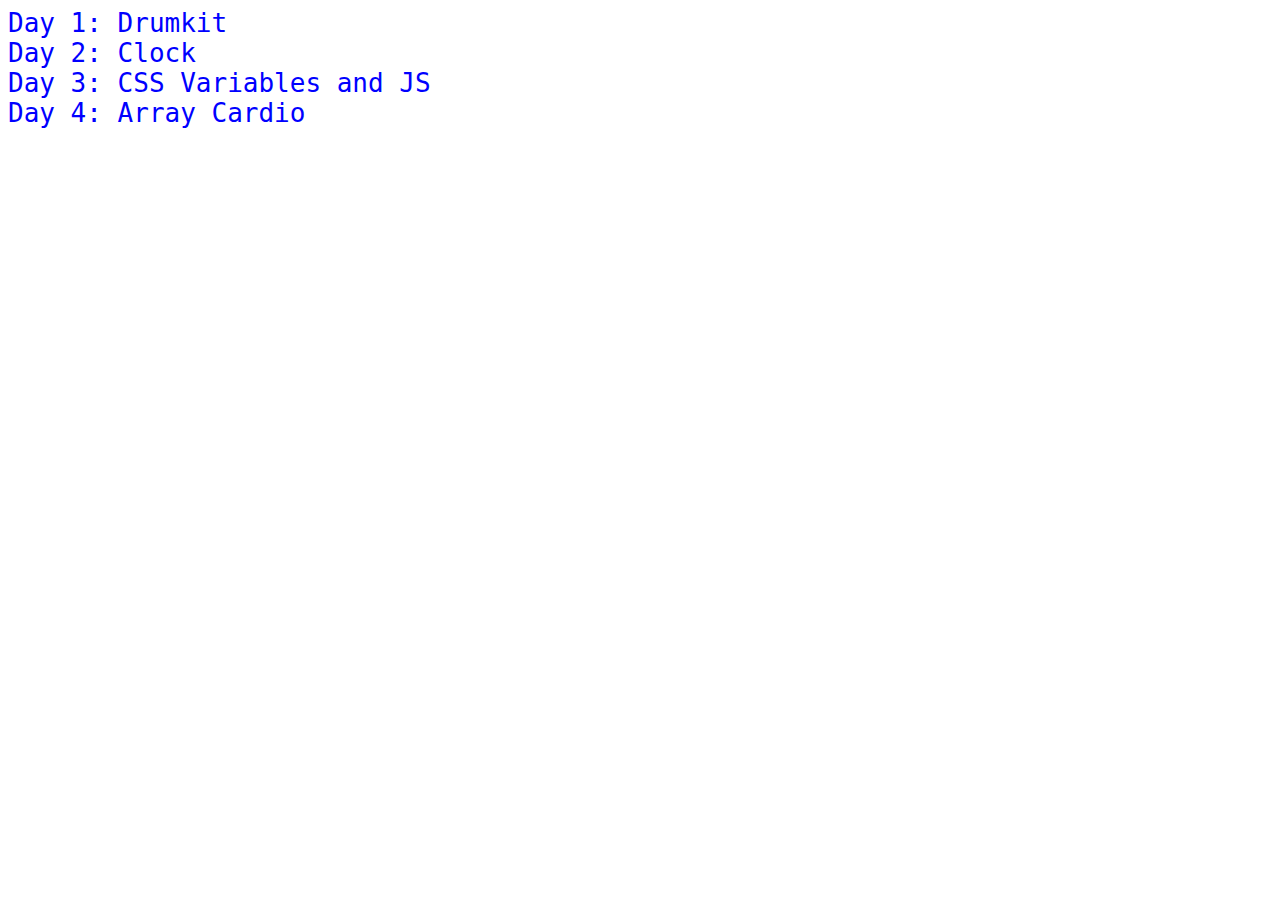
<file: index.html>
<!DOCTYPE html>
<html lang="en">
<head>
  <meta charset="UTF-8">
  <title>My JS30 Projects</title>
  <link rel="stylesheet" href="style.css">
</head>

<body>
  <ul>
    <li>
      <a href="./day1_drumkit">Day 1: Drumkit</a>
    </li>
    <li>
      <a href="./day2_clock">Day 2: Clock</a>
    </li>
    <li>
      <a href="./day3_cssjs">Day 3: CSS Variables and JS</a>
    </li>
    <li>
      <a href="./day4_arrayCardio">Day 4: Array Cardio</a>
    </li>
  </ul>
</body>

<style media="screen">
  ul {
    list-style-type: none;
    padding: 0;
    margin-top: 0;
  }
</style>
</file>
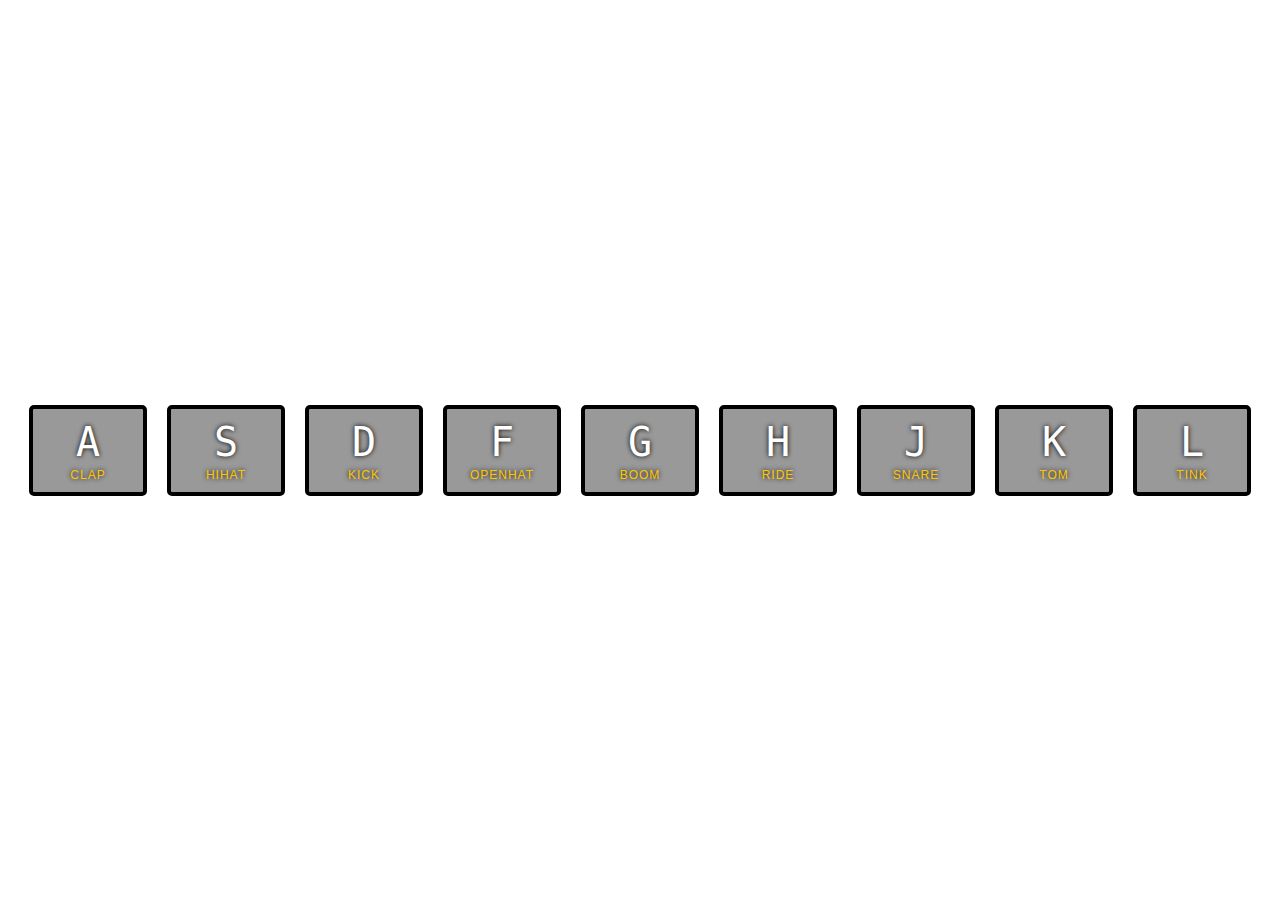
<file: day1_drumkit/index.html>
<!DOCTYPE html>
<html lang="en">
<head>
  <meta charset="UTF-8">
  <title>JS Drum Kit</title>
  <link rel="stylesheet" href="style.css">
</head>

<body>
  <div class="keys">
    <div data-key="65" class="key">
      <kbd>A</kbd>
      <span class="sound">clap</span>
    </div>
    <div data-key="83" class="key">
      <kbd>S</kbd>
      <span class="sound">hihat</span>
    </div>
    <div data-key="68" class="key">
      <kbd>D</kbd>
      <span class="sound">kick</span>
    </div>
    <div data-key="70" class="key">
      <kbd>F</kbd>
      <span class="sound">openhat</span>
    </div>
    <div data-key="71" class="key">
      <kbd>G</kbd>
      <span class="sound">boom</span>
    </div>
    <div data-key="72" class="key">
      <kbd>H</kbd>
      <span class="sound">ride</span>
    </div>
    <div data-key="74" class="key">
      <kbd>J</kbd>
      <span class="sound">snare</span>
    </div>
    <div data-key="75" class="key">
      <kbd>K</kbd>
      <span class="sound">tom</span>
    </div>
    <div data-key="76" class="key">
      <kbd>L</kbd>
      <span class="sound">tink</span>
    </div>
  </div>

  <audio data-key="65" src="sounds/clap.wav"></audio>
  <audio data-key="83" src="sounds/hihat.wav"></audio>
  <audio data-key="68" src="sounds/kick.wav"></audio>
  <audio data-key="70" src="sounds/openhat.wav"></audio>
  <audio data-key="71" src="sounds/boom.wav"></audio>
  <audio data-key="72" src="sounds/ride.wav"></audio>
  <audio data-key="74" src="sounds/snare.wav"></audio>
  <audio data-key="75" src="sounds/tom.wav"></audio>
  <audio data-key="76" src="sounds/tink.wav"></audio>

  <script>

  function playSound(e) {
    const audio = document.querySelector(`audio[data-key="${e.keyCode}"]`)
    const key = document.querySelector(`.key[data-key="${e.keyCode}"]`)
    if (!audio) return; // stop function from running altogether
    audio.currentTime = 0; // rewind to the start
    audio.play();
    key.classList.add('playing');
  }

  function removeTransition(e) {
    if (e.propertyName !== 'transform') return; // skip it if it's not a transform
    this.classList.remove('playing');
  }

  const keys = document.querySelectorAll('.key');
  keys.forEach(key => key.addEventListener('transitionend', removeTransition));

  window.addEventListener('keydown', playSound);

  </script>

</body>
</html>
</file>
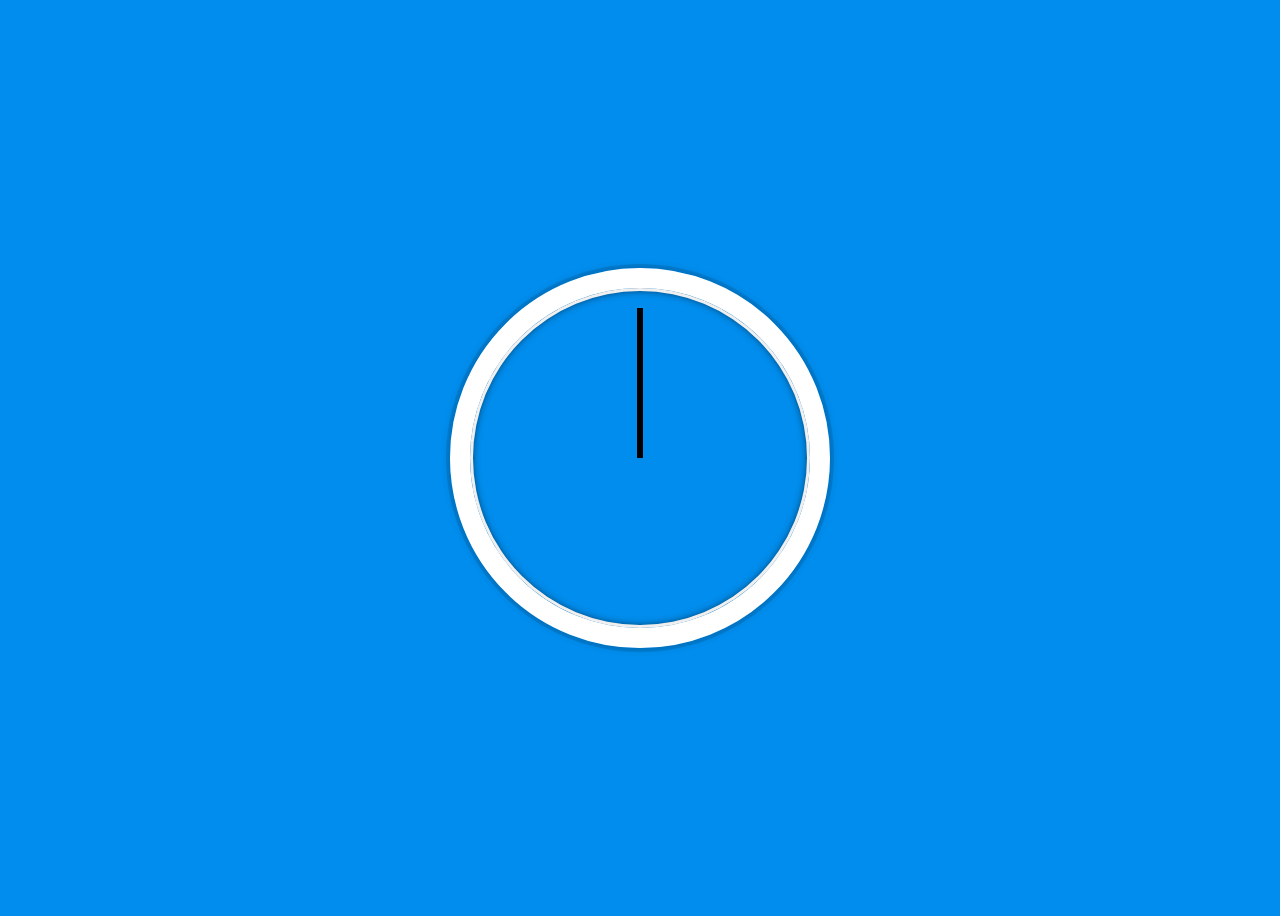
<file: day2_clock/index.html>
<!DOCTYPE html>
<html lang="en">
<head>
  <meta charset="UTF-8">
  <title>JS + CSS Clock</title>
</head>
<body>

  <div class="clock">
    <div class="clock-face">
      <div class="hand hour-hand"></div>
      <div class="hand min-hand"></div>
      <div class="hand second-hand"></div>
    </div>
  </div>

<style>
  html {
    background:#018DED url(http://unsplash.it/1500/1000?image=881);
    background-size:cover;
    font-family:'helvetica neue';
    text-align: center;
    font-size: 10px;
  }

  body {
    font-size: 2rem;
    display:flex;
    flex:1;
    min-height: 100vh;
    align-items: center;
  }

  .clock {
    width: 30rem;
    height: 30rem;
    border:20px solid white;
    border-radius:50%;
    margin:50px auto;
    position: relative;
    padding:2rem;
    box-shadow:
      0 0 0 4px rgba(0,0,0,0.1),
      inset 0 0 0 3px #EFEFEF,
      inset 0 0 10px black,
      0 0 10px rgba(0,0,0,0.2);
  }

  .clock-face {
    position: relative;
    width: 100%;
    height: 100%;
    transform: translateY(-3px); /* account for the height of the clock hands */
  }

  .hand {
    width:50%;
    height:6px;
    background:black;
    position: absolute;
    top:50%;
    transform-origin: 100%;
    transform: rotate(90deg);
    transition: all, 0.05s;
    transition-timing-function: cubic-bezier(0.1, 2.7, 0.58, 1);
  }

</style>

<script>
  const secondHand = document.querySelector('.second-hand');
  const minuteHand = document.querySelector('.min-hand')
  const hourHand = document.querySelector('.hour-hand')

  function setDate() {
    const now = new Date();
    const seconds = now.getSeconds();
    const secondsDegrees = ((seconds / 60) * 360) + 90;
    secondHand.style.transform = `rotate(${secondsDegrees}deg)`;

    const minutes = now.getMinutes();
    const minutesDegrees = ((minutes / 60) * 360) + 90;
    minuteHand.style.transform = `rotate(${minutesDegrees}deg)`;

    const hours = now.getHours();
    const hoursDegrees = ((hours / 12) * 360) + 90;
    hourHand.style.transform = `rotate(${hoursDegrees}deg)`;

  }

  setInterval(setDate, 1000);

</script>
</body>
</html>
</file>
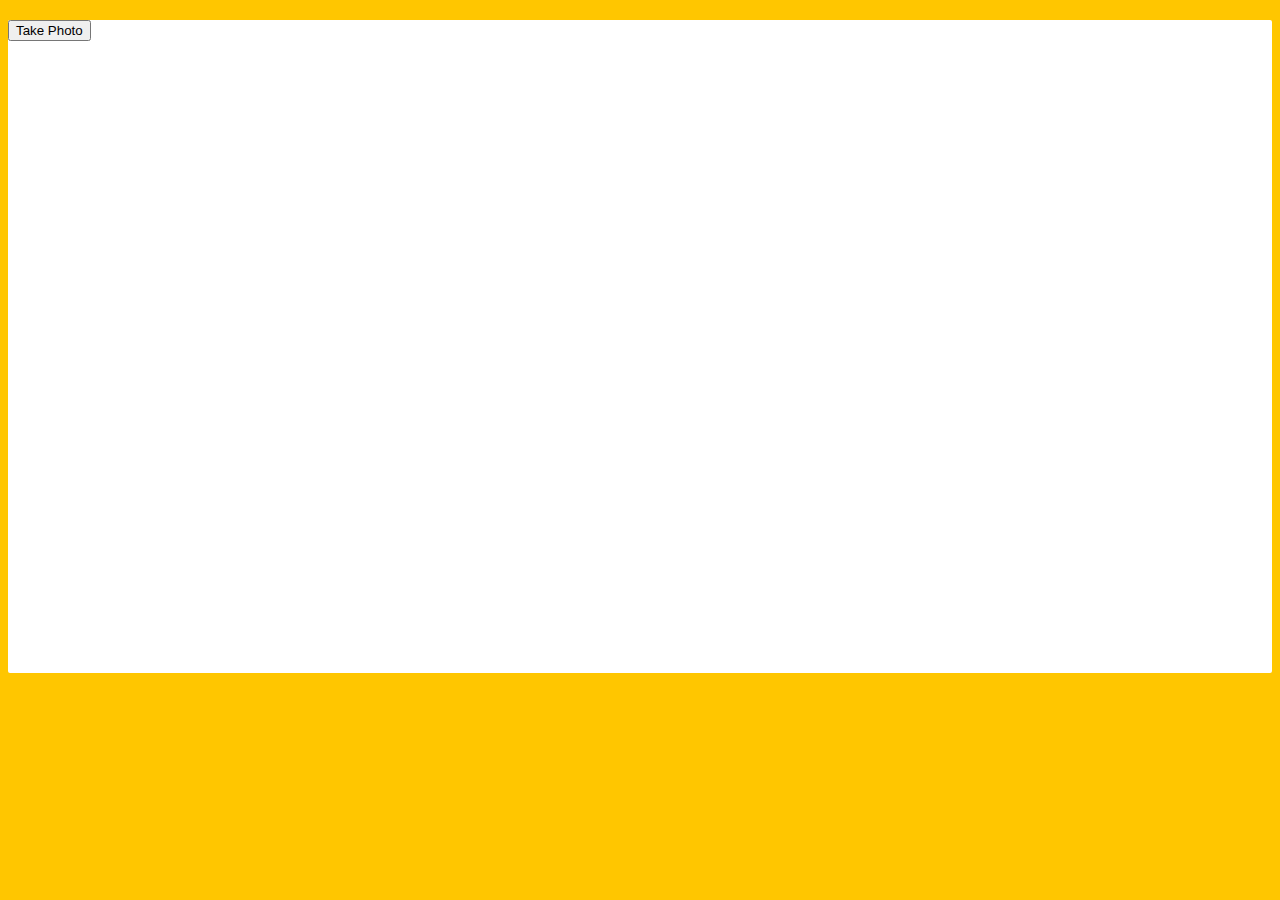
<file: incomplete/19 - Webcam Fun/index.html>
<!DOCTYPE html>
<html lang="en">
<head>
  <meta charset="UTF-8">
  <title>Get User Media Code Along!</title>
  <link rel="stylesheet" href="style.css">
</head>
<body>

  <div class="photobooth">
    <div class="controls">
      <button onClick="takePhoto()">Take Photo</button>
<!--       <div class="rgb">
        <label for="rmin">Red Min:</label>
        <input type="range" min=0 max=255 name="rmin">
        <label for="rmax">Red Max:</label>
        <input type="range" min=0 max=255 name="rmax">

        <br>

        <label for="gmin">Green Min:</label>
        <input type="range" min=0 max=255 name="gmin">
        <label for="gmax">Green Max:</label>
        <input type="range" min=0 max=255 name="gmax">

        <br>

        <label for="bmin">Blue Min:</label>
        <input type="range" min=0 max=255 name="bmin">
        <label for="bmax">Blue Max:</label>
        <input type="range" min=0 max=255 name="bmax">
      </div> -->
    </div>

    <canvas class="photo"></canvas>
    <video class="player"></video>
    <div class="strip"></div>
  </div>

  <audio class="snap" src="http://wesbos.com/demos/photobooth/snap.mp3" hidden></audio>

  <script src="scripts.js"></script>

</body>
</html>
</file>
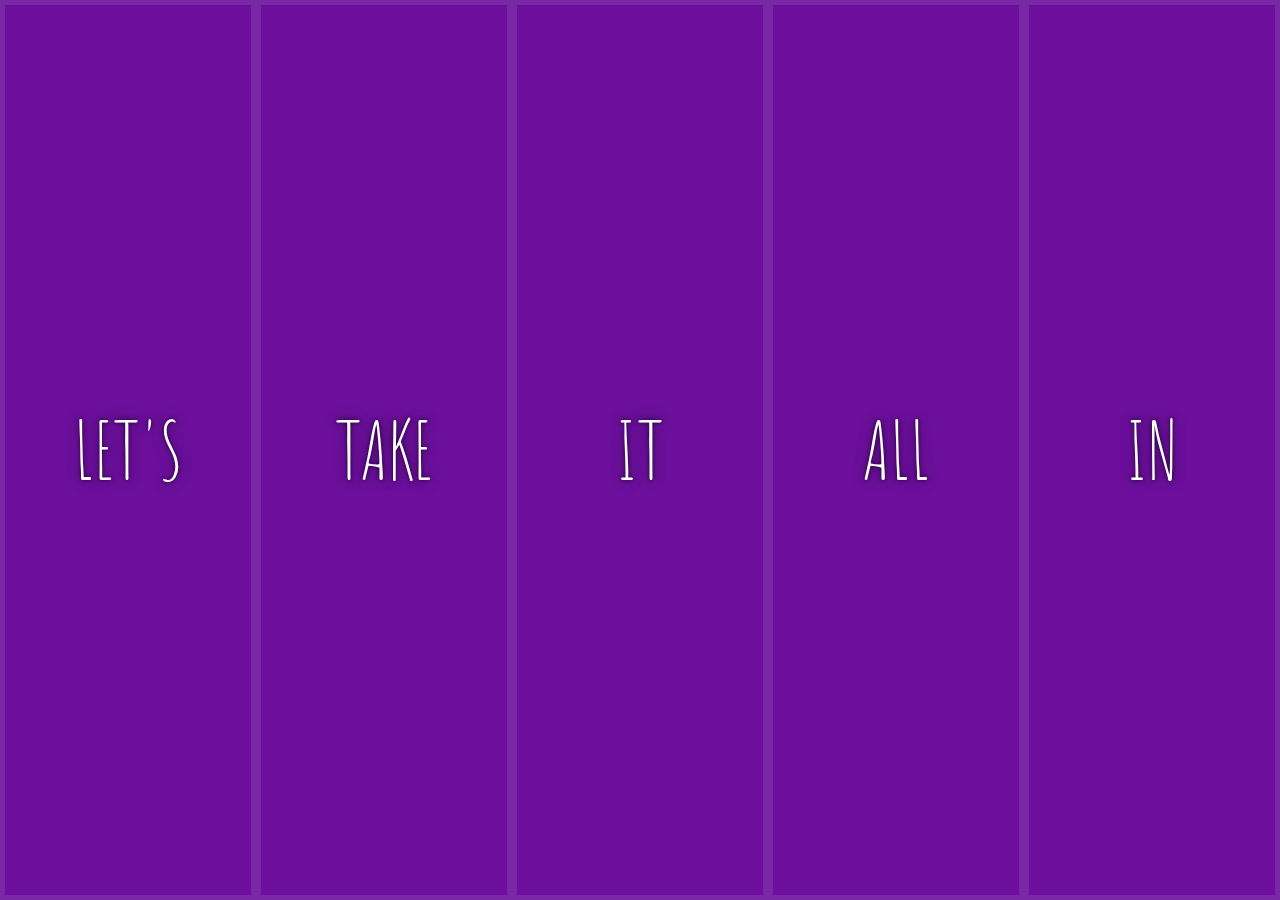
<file: incomplete/05 - Flex Panel Gallery/index-FINISHED.html>
<!DOCTYPE html>
<html lang="en">
<head>
  <meta charset="UTF-8">
  <title>Flex Panels 💪</title>
  <link href='https://fonts.googleapis.com/css?family=Amatic+SC' rel='stylesheet' type='text/css'>
</head>
<body>
  <style>
    html {
      box-sizing: border-box;
      background:#ffc600;
      font-family:'helvetica neue';
      font-size: 20px;
      font-weight: 200;
    }
    body {
      margin: 0;
    }
    *, *:before, *:after {
      box-sizing: inherit;
    }

    .panels {
      min-height:100vh;
      overflow: hidden;
      display: flex;
    }

    .panel {
      background:#6B0F9C;
      box-shadow:inset 0 0 0 5px rgba(255,255,255,0.1);
      color:white;
      text-align: center;
      align-items:center;
      /* Safari transitionend event.propertyName === flex */
      /* Chrome + FF transitionend event.propertyName === flex-grow */
      transition:
        font-size 0.7s cubic-bezier(0.61,-0.19, 0.7,-0.11),
        flex 0.7s cubic-bezier(0.61,-0.19, 0.7,-0.11),
        background 0.2s;
      font-size: 20px;
      background-size:cover;
      background-position:center;
      flex: 1;
      justify-content: center;
      display: flex;
      flex-direction: column;
    }


    .panel1 { background-image:url(https://source.unsplash.com/gYl-UtwNg_I/1500x1500); }
    .panel2 { background-image:url(https://source.unsplash.com/1CD3fd8kHnE/1500x1500); }
    .panel3 { background-image:url(https://images.unsplash.com/photo-1465188162913-8fb5709d6d57?ixlib=rb-0.3.5&q=80&fm=jpg&crop=faces&cs=tinysrgb&w=1500&h=1500&fit=crop&s=967e8a713a4e395260793fc8c802901d); }
    .panel4 { background-image:url(https://source.unsplash.com/ITjiVXcwVng/1500x1500); }
    .panel5 { background-image:url(https://source.unsplash.com/3MNzGlQM7qs/1500x1500); }

    /* Flex Items */
    .panel > * {
      margin:0;
      width: 100%;
      transition:transform 0.5s;
      flex: 1 0 auto;
      display:flex;
      justify-content: center;
      align-items: center;
    }

    .panel > *:first-child { transform: translateY(-100%); }
    .panel.open-active > *:first-child { transform: translateY(0); }
    .panel > *:last-child { transform: translateY(100%); }
    .panel.open-active > *:last-child { transform: translateY(0); }

    .panel p {
      text-transform: uppercase;
      font-family: 'Amatic SC', cursive;
      text-shadow:0 0 4px rgba(0, 0, 0, 0.72), 0 0 14px rgba(0, 0, 0, 0.45);
      font-size: 2em;
    }
    .panel p:nth-child(2) {
      font-size: 4em;
    }

    .panel.open {
      flex: 5;
      font-size:40px;
    }

    .cta {
      color:white;
      text-decoration: none;
    }

  </style>


  <div class="panels">
    <div class="panel panel1">
      <p>Hey</p>
      <p>Let's</p>
      <p>Dance</p>
    </div>
    <div class="panel panel2">
      <p>Give</p>
      <p>Take</p>
      <p>Receive</p>
    </div>
    <div class="panel panel3">
      <p>Experience</p>
      <p>It</p>
      <p>Today</p>
    </div>
    <div class="panel panel4">
      <p>Give</p>
      <p>All</p>
      <p>You can</p>
    </div>
    <div class="panel panel5">
      <p>Life</p>
      <p>In</p>
      <p>Motion</p>
    </div>
  </div>

  <script>
    const panels = document.querySelectorAll('.panel');

    function toggleOpen() {
      console.log('Hello');
      this.classList.toggle('open');
    }

    function toggleActive(e) {
      console.log(e.propertyName);
      if (e.propertyName.includes('flex')) {
        this.classList.toggle('open-active');
      }
    }

    panels.forEach(panel => panel.addEventListener('click', toggleOpen));
    panels.forEach(panel => panel.addEventListener('transitionend', toggleActive));
  </script>

</body>
</html>
</file>
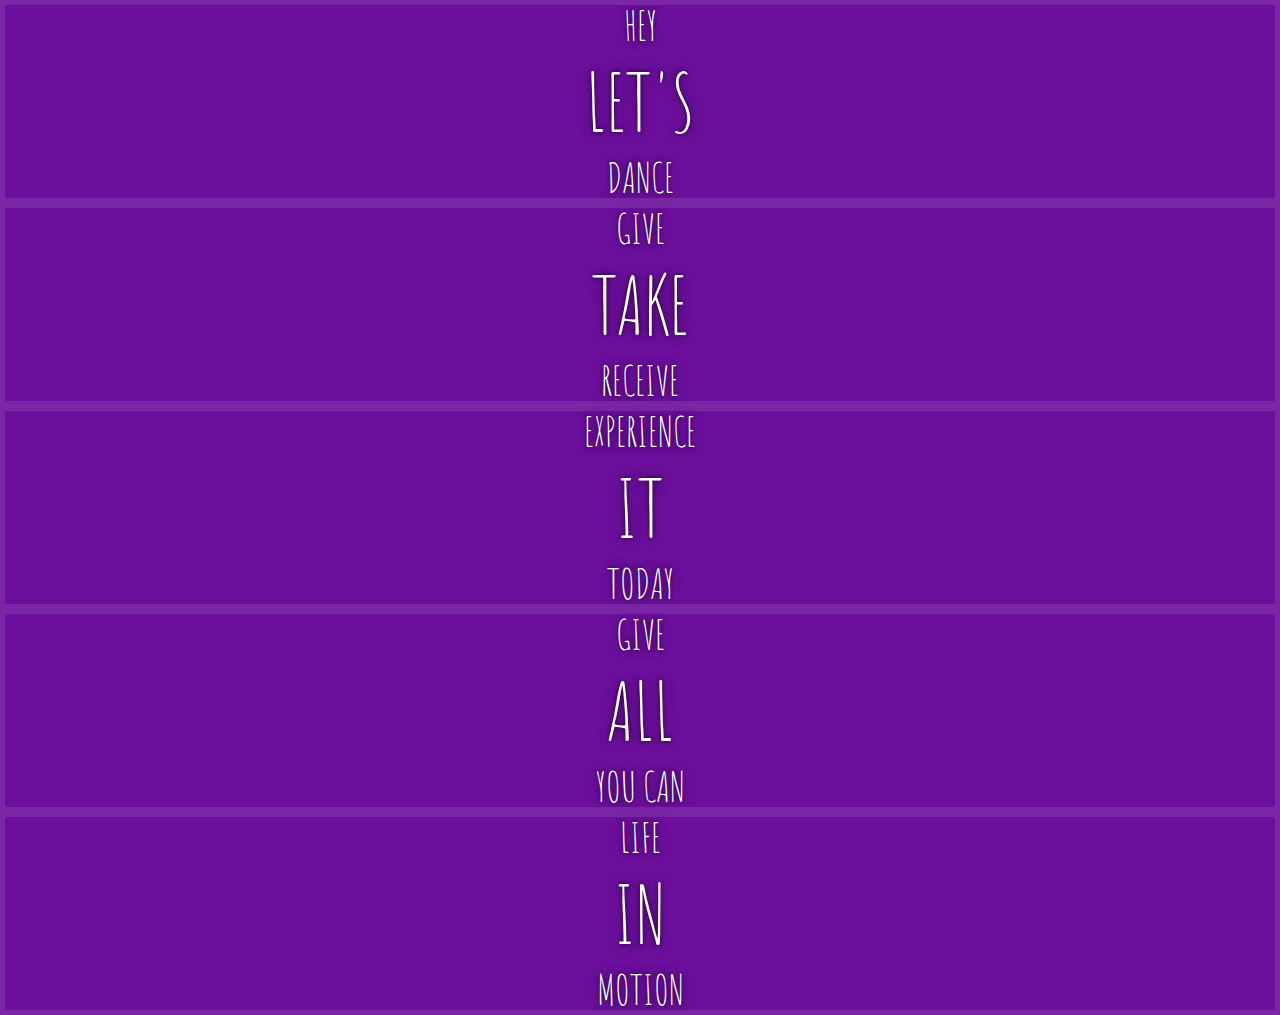
<file: incomplete/05 - Flex Panel Gallery/index-START.html>
<!DOCTYPE html>
<html lang="en">
<head>
  <meta charset="UTF-8">
  <title>Flex Panels 💪</title>
  <link href='https://fonts.googleapis.com/css?family=Amatic+SC' rel='stylesheet' type='text/css'>
</head>
<body>
  <style>
    html {
      box-sizing: border-box;
      background:#ffc600;
      font-family:'helvetica neue';
      font-size: 20px;
      font-weight: 200;
    }
    body {
      margin: 0;
    }
    *, *:before, *:after {
      box-sizing: inherit;
    }

    .panels {
      min-height:100vh;
      overflow: hidden;
    }

    .panel {
      background:#6B0F9C;
      box-shadow:inset 0 0 0 5px rgba(255,255,255,0.1);
      color:white;
      text-align: center;
      align-items:center;
      /* Safari transitionend event.propertyName === flex */
      /* Chrome + FF transitionend event.propertyName === flex-grow */
      transition:
        font-size 0.7s cubic-bezier(0.61,-0.19, 0.7,-0.11),
        flex 0.7s cubic-bezier(0.61,-0.19, 0.7,-0.11),
        background 0.2s;
      font-size: 20px;
      background-size:cover;
      background-position:center;
    }


    .panel1 { background-image:url(https://source.unsplash.com/gYl-UtwNg_I/1500x1500); }
    .panel2 { background-image:url(https://source.unsplash.com/1CD3fd8kHnE/1500x1500); }
    .panel3 { background-image:url(https://images.unsplash.com/photo-1465188162913-8fb5709d6d57?ixlib=rb-0.3.5&q=80&fm=jpg&crop=faces&cs=tinysrgb&w=1500&h=1500&fit=crop&s=967e8a713a4e395260793fc8c802901d); }
    .panel4 { background-image:url(https://source.unsplash.com/ITjiVXcwVng/1500x1500); }
    .panel5 { background-image:url(https://source.unsplash.com/3MNzGlQM7qs/1500x1500); }

    .panel > * {
      margin:0;
      width: 100%;
      transition:transform 0.5s;
    }

    .panel p {
      text-transform: uppercase;
      font-family: 'Amatic SC', cursive;
      text-shadow:0 0 4px rgba(0, 0, 0, 0.72), 0 0 14px rgba(0, 0, 0, 0.45);
      font-size: 2em;
    }
    .panel p:nth-child(2) {
      font-size: 4em;
    }

    .panel.open {
      font-size:40px;
    }

    .cta {
      color:white;
      text-decoration: none;
    }

  </style>


  <div class="panels">
    <div class="panel panel1">
      <p>Hey</p>
      <p>Let's</p>
      <p>Dance</p>
    </div>
    <div class="panel panel2">
      <p>Give</p>
      <p>Take</p>
      <p>Receive</p>
    </div>
    <div class="panel panel3">
      <p>Experience</p>
      <p>It</p>
      <p>Today</p>
    </div>
    <div class="panel panel4">
      <p>Give</p>
      <p>All</p>
      <p>You can</p>
    </div>
    <div class="panel panel5">
      <p>Life</p>
      <p>In</p>
      <p>Motion</p>
    </div>
  </div>

  <script>

  </script>



</body>
</html>
</file>
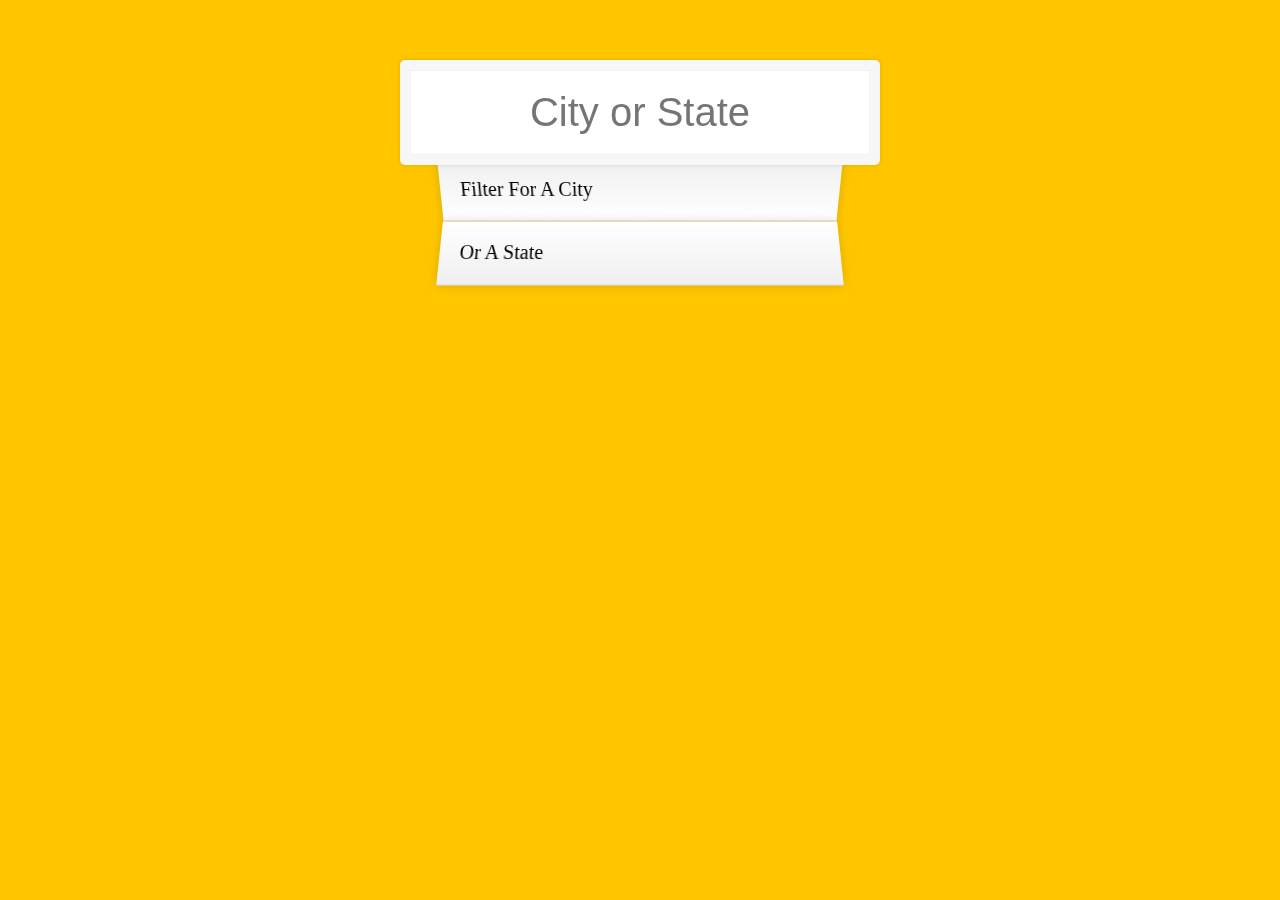
<file: incomplete/06 - Type Ahead/index-FINISHED.html>
<!DOCTYPE html>
<html lang="en">
<head>
  <meta charset="UTF-8">
  <title>Type Ahead 👀</title>
  <link rel="stylesheet" href="style.css">
</head>
<body>

  <form class="search-form">
    <input type="text" class="search" placeholder="City or State">
    <ul class="suggestions">
      <li>Filter for a city</li>
      <li>or a state</li>
    </ul>
  </form>
<script>
const endpoint = 'https://gist.githubusercontent.com/Miserlou/c5cd8364bf9b2420bb29/raw/2bf258763cdddd704f8ffd3ea9a3e81d25e2c6f6/cities.json';

const cities = [];
fetch(endpoint)
  .then(blob => blob.json())
  .then(data => cities.push(...data));

function findMatches(wordToMatch, cities) {
  return cities.filter(place => {
    // here we need to figure out if the city or state matches what was searched
    const regex = new RegExp(wordToMatch, 'gi');
    return place.city.match(regex) || place.state.match(regex)
  });
}

function numberWithCommas(x) {
  return x.toString().replace(/\B(?=(\d{3})+(?!\d))/g, ',');
}

function displayMatches() {
  const matchArray = findMatches(this.value, cities);
  const html = matchArray.map(place => {
    const regex = new RegExp(this.value, 'gi');
    const cityName = place.city.replace(regex, `<span class="hl">${this.value}</span>`);
    const stateName = place.state.replace(regex, `<span class="hl">${this.value}</span>`);
    return `
      <li>
        <span class="name">${cityName}, ${stateName}</span>
        <span class="population">${numberWithCommas(place.population)}</span>
      </li>
    `;
  }).join('');
  suggestions.innerHTML = html;
}

const searchInput = document.querySelector('.search');
const suggestions = document.querySelector('.suggestions');

searchInput.addEventListener('change', displayMatches);
searchInput.addEventListener('keyup', displayMatches);

</script>
  </body>
</html>
</file>
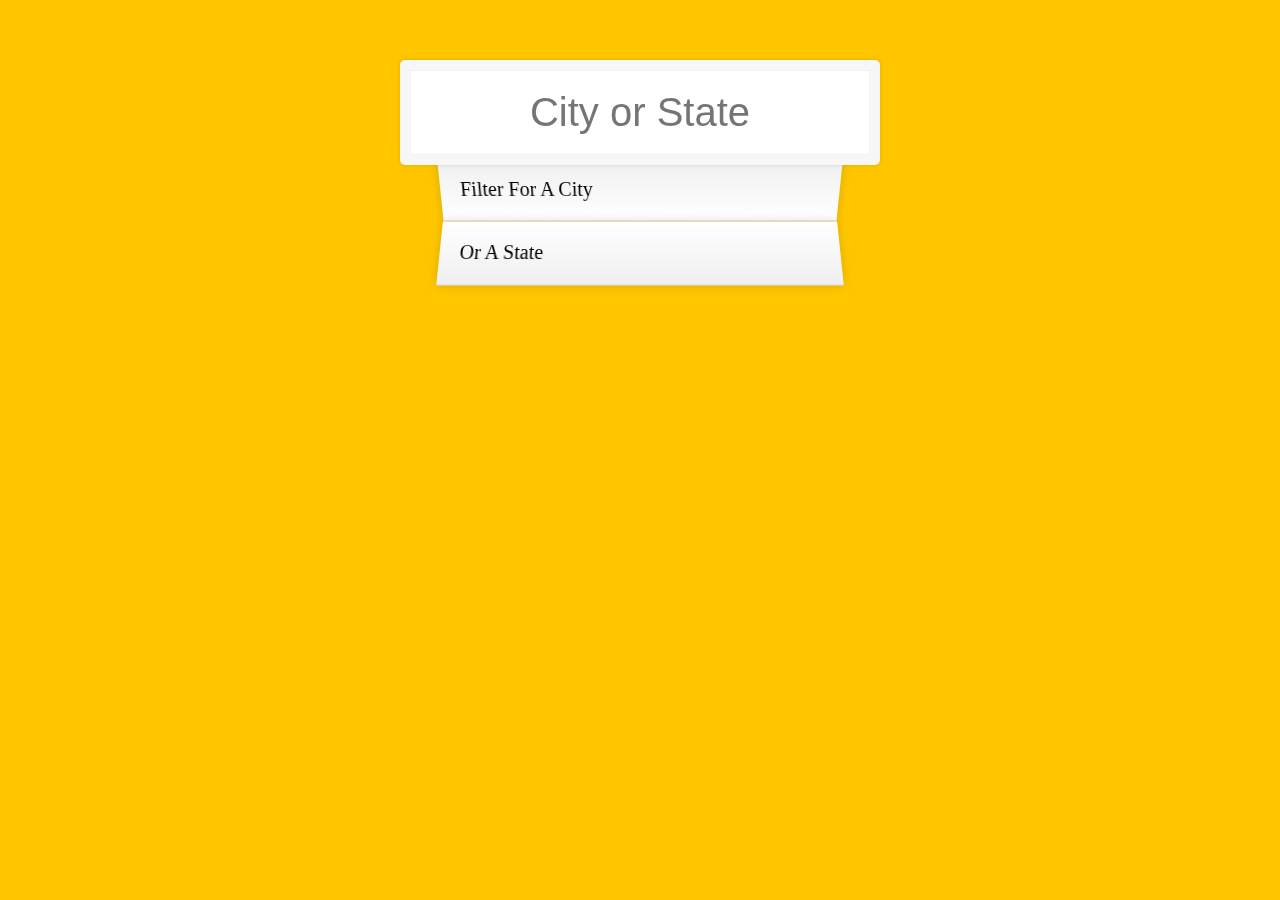
<file: incomplete/06 - Type Ahead/index-START.html>
<!DOCTYPE html>
<html lang="en">
<head>
  <meta charset="UTF-8">
  <title>Type Ahead 👀</title>
  <link rel="stylesheet" href="style.css">
</head>
<body>

  <form class="search-form">
    <input type="text" class="search" placeholder="City or State">
    <ul class="suggestions">
      <li>Filter for a city</li>
      <li>or a state</li>
    </ul>
  </form>
<script>
const endpoint = 'https://gist.githubusercontent.com/Miserlou/c5cd8364bf9b2420bb29/raw/2bf258763cdddd704f8ffd3ea9a3e81d25e2c6f6/cities.json';

</script>
  </body>
</html>
</file>
<file: style.css>
a {
  font-family: monospace;;
  font-size: 2em;
  text-decoration: none;
  color: blue;

}
</file>
<file: day1_drumkit/style.css>
html {
  font-size: 10px;
  background:url(http://c1.zzounds.com/media/fit,2018by3200/quality,85/DTX950K_overhead_clipped-2bbc8a0d1e9927ce8ab8639fa78738ef.jpg) bottom center;
  background-size: cover;
}
body,html {
  margin: 0;
  padding: 0;
  font-family: sans-serif;
}

.keys {
  display:flex;
  flex:1;
  min-height:100vh;
  align-items: center;
  justify-content: center;
}

.key {
  border:4px solid black;
  border-radius:5px;
  margin:1rem;
  font-size: 1.5rem;
  padding:1rem .5rem;
  transition:all .07s;
  width:100px;
  text-align: center;
  color:white;
  background:rgba(0,0,0,0.4);
  text-shadow:0 0 5px black;
}

.playing {
  transform:scale(1.1);
  border-color:#ffc600;
  box-shadow: 0 0 10px #ffc600;
}

kbd {
  display: block;
  font-size: 40px;
}

.sound {
  font-size: 1.2rem;
  text-transform: uppercase;
  letter-spacing: 1px;
  color:#ffc600;
}
</file>
<file: incomplete/19 - Webcam Fun/style.css>
html {
  box-sizing: border-box;
}

*, *:before, *:after {
  box-sizing: inherit;
}

html {
  font-size: 10px;
  background:#ffc600;
}

.photobooth {
  background:white;
  max-width:150rem;
  margin: 2rem auto;
  border-radius:2px;
}

/*clearfix*/
.photobooth:after {
  content: '';
  display: block;
  clear: both;
}

.photo {
  width:100%;
  float:left;
}

.player {
  position: absolute;
  top:20px;
  right: 20px;
  width:200px;
}

/*
  Strip!
*/

.strip {
  padding:2rem;
}
.strip img {
  width:100px;
  overflow-x: scroll;
  padding:0.8rem 0.8rem 2.5rem 0.8rem;
  box-shadow:0 0 3px rgba(0,0,0,0.2);
  background:white;
}

.strip a:nth-child(5n+1) img { rotate: 10deg; }
.strip a:nth-child(5n+2) img { rotate: -2deg; }
.strip a:nth-child(5n+3) img { rotate: 8deg; }
.strip a:nth-child(5n+4) img { rotate: -11deg; }
.strip a:nth-child(5n+5) img { rotate: 12deg; }
</file>
<file: incomplete/06 - Type Ahead/style.css>
html {
      box-sizing: border-box;
      background:#ffc600;
      font-family:'helvetica neue';
      font-size: 20px;
      font-weight: 200;
    }
    *, *:before, *:after {
      box-sizing: inherit;
    }
    input {
      width: 100%;
      padding:20px;
    }

    .search-form {
      max-width:400px;
      margin:50px auto;
    }

    input.search {
      margin: 0;
      text-align: center;
      outline:0;
      border: 10px solid #F7F7F7;
      width: 120%;
      left: -10%;
      position: relative;
      top: 10px;
      z-index: 2;
      border-radius: 5px;
      font-size: 40px;
      box-shadow: 0 0 5px rgba(0, 0, 0, 0.12), inset 0 0 2px rgba(0, 0, 0, 0.19);
    }


    .suggestions {
      margin: 0;
      padding: 0;
      position: relative;
      /*perspective:20px;*/
    }
    .suggestions li {
      background:white;
      list-style: none;
      border-bottom: 1px solid #D8D8D8;
      box-shadow: 0 0 10px rgba(0, 0, 0, 0.14);
      margin:0;
      padding:20px;
      transition:background 0.2s;
      display:flex;
      justify-content:space-between;
      text-transform: capitalize;
    }

    .suggestions li:nth-child(even) {
      transform: perspective(100px) rotateX(3deg) translateY(2px) scale(1.001);
      background: linear-gradient(to bottom,  #ffffff 0%,#EFEFEF 100%);
    }
    .suggestions li:nth-child(odd) {
      transform: perspective(100px) rotateX(-3deg) translateY(3px);
      background: linear-gradient(to top,  #ffffff 0%,#EFEFEF 100%);
    }

    span.population {
      font-size: 15px;
    }


    .details {
      text-align: center;
      font-size: 15px;
    }

    .hl {
      background:#ffc600;
    }

    .love {
      text-align: center;
    }

    a {
      color:black;
      background:rgba(0,0,0,0.1);
      text-decoration: none;
    }
</file>
